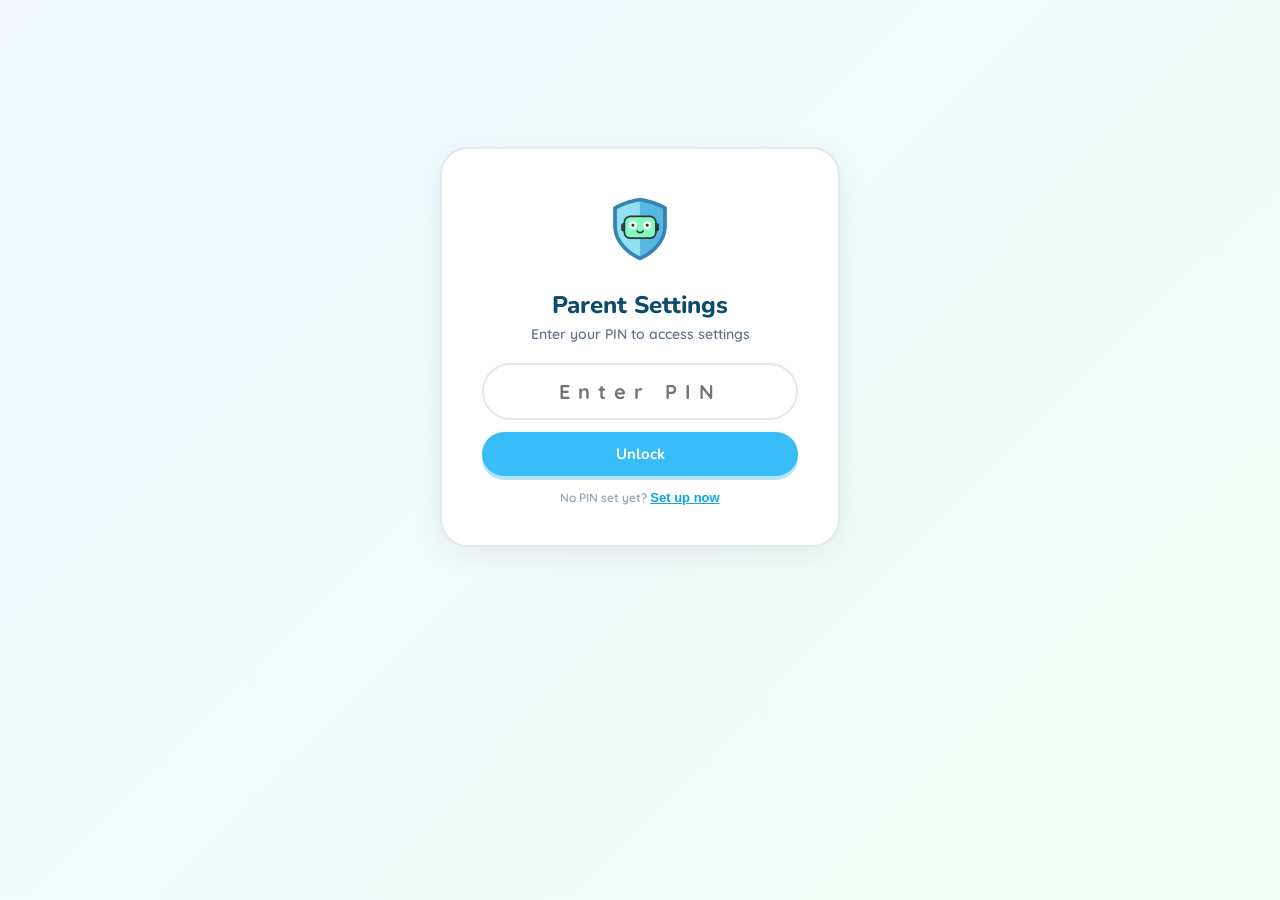
<file: extension/options.html>
<!DOCTYPE html>
<html lang="en">
<head>
  <meta charset="UTF-8">
  <meta name="viewport" content="width=device-width, initial-scale=1.0">
  <title>BuddyBot - Parent Settings</title>
  <link href="https://fonts.googleapis.com/css2?family=Nunito:wght@600;700;800&family=Quicksand:wght@500;600;700&display=swap" rel="stylesheet">
  <link rel="stylesheet" href="options.css">
</head>
<body>
  <div id="app">
    <!-- PIN Gate -->
    <div id="pin-gate">
      <div class="center-card">
        <img src="icons/icon128.png" alt="BuddyBot" class="big-logo">
        <h1>Parent Settings</h1>
        <p class="subtitle">Enter your PIN to access settings</p>
        <input type="password" id="gate-pin" class="pin-input" placeholder="Enter PIN" maxlength="6">
        <p id="gate-error" class="error-text" style="display:none;">Incorrect PIN</p>
        <button id="gate-submit" class="btn btn-primary">Unlock</button>
        <p class="hint" id="no-pin-hint">No PIN set yet? <button id="skip-pin" class="link-btn">Set up now</button></p>
      </div>
    </div>

    <!-- Settings View -->
    <div id="settings-view" style="display:none;">
      <div class="settings-header">
        <img src="icons/icon48.png" alt="BuddyBot" class="logo">
        <h1>Parent Settings</h1>
      </div>

      <div class="settings-section">
        <h2>Connection</h2>
        <div class="field">
          <label>BuddyBot Server URL</label>
          <input type="url" id="backend-url" class="text-input" placeholder="https://your-buddybot-app.com">
          <p class="hint">The URL of your BuddyBot web app (where the Parent Dashboard is)</p>
        </div>
        <div class="field">
          <label>Device ID</label>
          <input type="text" id="device-id" class="text-input" readonly>
          <p class="hint">Auto-generated. Used to identify this device.</p>
        </div>
      </div>

      <div class="settings-section">
        <h2>Security</h2>
        <div class="field">
          <label>Parent PIN</label>
          <input type="password" id="pin-field" class="text-input" placeholder="Set a 4-6 digit PIN" maxlength="6">
          <p class="hint">Required to access settings or pause monitoring</p>
        </div>
        <div class="field">
          <label>Confirm PIN</label>
          <input type="password" id="pin-confirm" class="text-input" placeholder="Confirm PIN" maxlength="6">
        </div>
      </div>

      <div class="settings-section">
        <h2>Incognito Mode</h2>
        <div class="guide-card">
          <h3>How to Enable Incognito Monitoring</h3>
          <ol>
            <li>Open <strong>chrome://extensions</strong> in your browser</li>
            <li>Find <strong>"BuddyBot Safety Monitor"</strong></li>
            <li>Click <strong>"Details"</strong></li>
            <li>Toggle <strong>"Allow in Incognito"</strong> to ON</li>
          </ol>
          <p class="warning-text">Without this, the extension cannot monitor Incognito browsing. Children may bypass safety filters using Incognito mode.</p>
        </div>
      </div>

      <div class="settings-section">
        <h2>Data Management</h2>
        <div class="field">
          <button id="clear-data-btn" class="btn btn-danger">Clear All Local Data</button>
          <p class="hint">Removes all locally stored browsing packets. Server data is not affected.</p>
        </div>
      </div>

      <div class="save-bar">
        <p id="save-status" class="save-status"></p>
        <button id="save-btn" class="btn btn-primary">Save Settings</button>
      </div>
    </div>
  </div>

  <script src="options.js"></script>
</body>
</html>
</file>
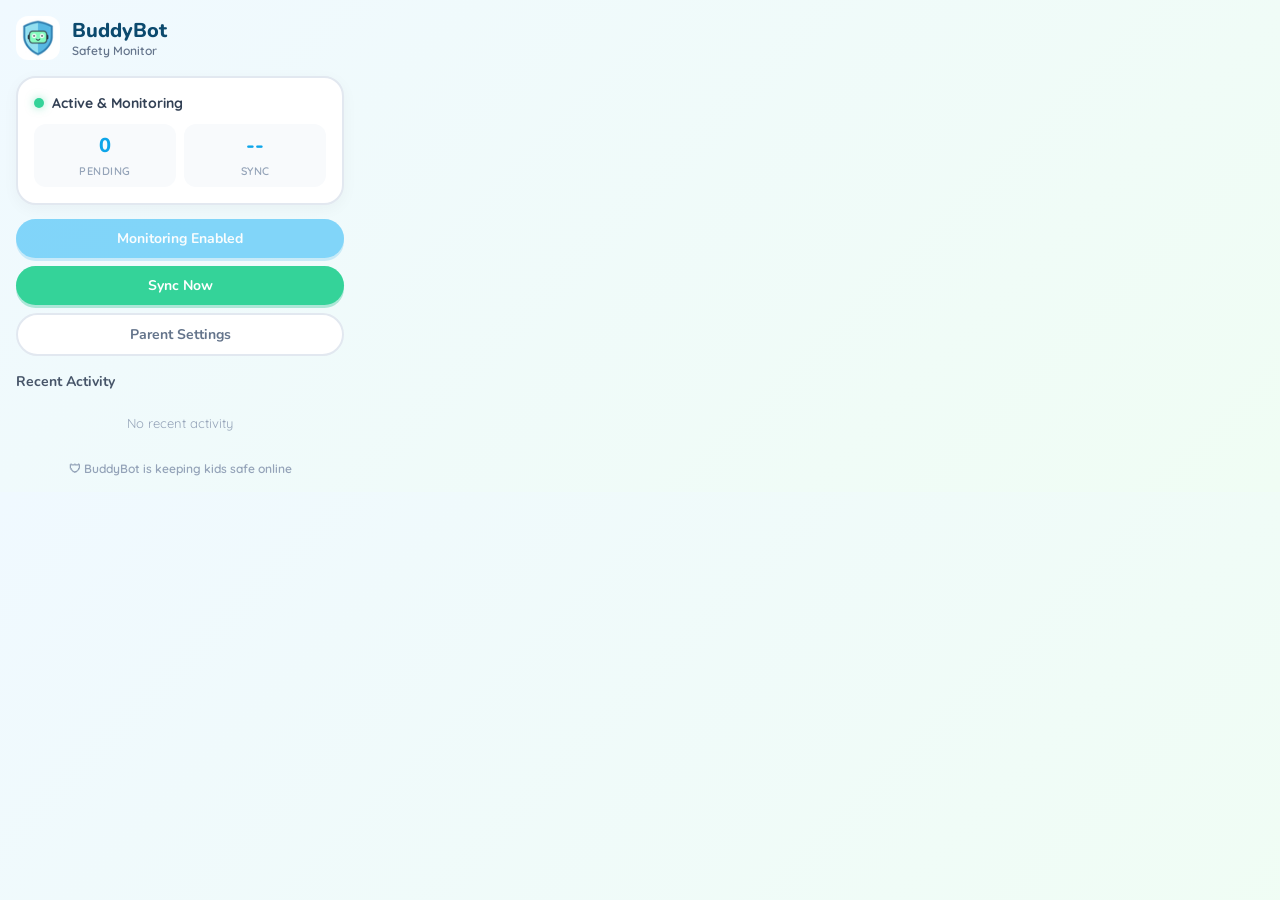
<file: extension/popup.html>
<!DOCTYPE html>
<html lang="en">
<head>
  <meta charset="UTF-8">
  <meta name="viewport" content="width=device-width, initial-scale=1.0">
  <title>BuddyBot Safety Monitor</title>
  <link href="https://fonts.googleapis.com/css2?family=Nunito:wght@600;700;800&family=Quicksand:wght@500;600;700&display=swap" rel="stylesheet">
  <link rel="stylesheet" href="popup.css">
</head>
<body>
  <div id="app">
    <!-- Main View -->
    <div id="main-view">
      <div class="header">
        <img src="icons/icon48.png" alt="BuddyBot" class="logo">
        <div>
          <h1>BuddyBot</h1>
          <p class="subtitle">Safety Monitor</p>
        </div>
      </div>

      <div class="status-card" id="status-card">
        <div class="status-row">
          <span class="status-dot active" id="status-dot"></span>
          <span id="status-text">Active &amp; Monitoring</span>
        </div>
        <div class="stats-grid">
          <div class="stat">
            <span class="stat-value" id="pending-count">0</span>
            <span class="stat-label">Pending</span>
          </div>
          <div class="stat">
            <span class="stat-value" id="sync-status">--</span>
            <span class="stat-label">Sync</span>
          </div>
        </div>
      </div>

      <div class="actions">
        <!-- <button id="toggle-btn" class="btn btn-primary">Pause Monitoring</button> -->
        <button id="toggle-btn" class="btn btn-primary" disabled style="opacity: 0.6; cursor: not-allowed;">Monitoring Enabled</button>
        <button id="sync-btn" class="btn btn-secondary">Sync Now</button>
        <button id="settings-btn" class="btn btn-outline">Parent Settings</button>
      </div>

      <div class="recent-section">
        <h3>Recent Activity</h3>
        <div id="recent-list" class="recent-list">
          <p class="empty-msg">No recent activity</p>
        </div>
      </div>

      <div class="footer">
        <p>&#x1F6E1; BuddyBot is keeping kids safe online</p>
      </div>
    </div>

    <!-- PIN Entry View -->
    <div id="pin-view" style="display:none;">
      <div class="header">
        <img src="icons/icon48.png" alt="BuddyBot" class="logo">
        <div>
          <h1>Parent Access</h1>
          <p class="subtitle">Enter your PIN</p>
        </div>
      </div>
      <div class="pin-section">
        <input type="password" id="pin-input" class="pin-input" placeholder="Enter 4-digit PIN" maxlength="6">
        <p id="pin-error" class="error-text" style="display:none;">Incorrect PIN</p>
        <button id="pin-submit" class="btn btn-primary">Unlock</button>
        <button id="pin-cancel" class="btn btn-outline">Cancel</button>
      </div>
    </div>
  </div>

  <script src="popup.js"></script>
</body>
</html>
</file>
<file: extension/options.css>
* {
  margin: 0;
  padding: 0;
  box-sizing: border-box;
}

body {
  font-family: 'Quicksand', sans-serif;
  background: linear-gradient(135deg, #f0f9ff, #f0fdf4);
  color: #1e293b;
  min-height: 100vh;
}

h1, h2, h3 {
  font-family: 'Nunito', sans-serif;
}

#app {
  max-width: 640px;
  margin: 0 auto;
  padding: 32px 24px;
}

/* PIN Gate */
#pin-gate {
  display: flex;
  align-items: center;
  justify-content: center;
  min-height: 70vh;
}

.center-card {
  background: white;
  border-radius: 28px;
  padding: 40px;
  text-align: center;
  border: 2px solid #e2e8f0;
  box-shadow: 0 8px 30px rgba(0,0,0,0.06);
  width: 100%;
  max-width: 400px;
}

.big-logo {
  width: 80px;
  height: 80px;
  border-radius: 20px;
  margin-bottom: 16px;
}

.center-card h1 {
  font-size: 24px;
  font-weight: 800;
  color: #0c4a6e;
  margin-bottom: 4px;
}

.subtitle {
  font-size: 14px;
  color: #64748b;
  font-weight: 600;
  margin-bottom: 20px;
}

.pin-input {
  display: block;
  width: 100%;
  padding: 14px 20px;
  border-radius: 50px;
  border: 2px solid #e2e8f0;
  font-family: 'Quicksand', sans-serif;
  font-size: 20px;
  font-weight: 700;
  text-align: center;
  letter-spacing: 8px;
  outline: none;
  margin-bottom: 12px;
  transition: all 0.2s;
}

.pin-input:focus {
  border-color: #38bdf8;
  box-shadow: 0 0 0 4px rgba(56,189,248,0.15);
}

.error-text {
  color: #ef4444;
  font-size: 13px;
  font-weight: 600;
  margin-bottom: 8px;
}

.btn {
  display: inline-block;
  padding: 12px 32px;
  border-radius: 50px;
  font-family: 'Nunito', sans-serif;
  font-size: 15px;
  font-weight: 700;
  cursor: pointer;
  border: none;
  transition: all 0.15s;
  width: 100%;
  margin-bottom: 8px;
}

.btn-primary {
  background: #38bdf8;
  color: white;
  box-shadow: 0 4px 0 0 rgba(14,165,233,0.3);
}
.btn-primary:hover {
  background: #0ea5e9;
  transform: translateY(2px);
  box-shadow: 0 2px 0 0 rgba(14,165,233,0.3);
}

.btn-danger {
  background: #f87171;
  color: white;
  box-shadow: 0 4px 0 0 rgba(239,68,68,0.3);
}
.btn-danger:hover { background: #ef4444; }

.link-btn {
  background: none;
  border: none;
  color: #0ea5e9;
  font-weight: 700;
  cursor: pointer;
  font-size: 13px;
  text-decoration: underline;
}

.hint {
  font-size: 12px;
  color: #94a3b8;
  font-weight: 600;
  margin-top: 6px;
}

/* Settings View */
.settings-header {
  display: flex;
  align-items: center;
  gap: 14px;
  margin-bottom: 28px;
}

.logo {
  width: 48px;
  height: 48px;
  border-radius: 14px;
}

.settings-header h1 {
  font-size: 26px;
  font-weight: 800;
  color: #0c4a6e;
}

.settings-section {
  background: white;
  border-radius: 24px;
  padding: 24px;
  border: 2px solid #e2e8f0;
  margin-bottom: 16px;
  box-shadow: 0 4px 16px rgba(0,0,0,0.03);
}

.settings-section h2 {
  font-size: 18px;
  font-weight: 800;
  color: #334155;
  margin-bottom: 16px;
  padding-bottom: 8px;
  border-bottom: 2px solid #f1f5f9;
}

.field {
  margin-bottom: 16px;
}

.field:last-child {
  margin-bottom: 0;
}

.field label {
  display: block;
  font-size: 13px;
  font-weight: 700;
  color: #475569;
  margin-bottom: 6px;
  text-transform: uppercase;
  letter-spacing: 0.5px;
}

.text-input {
  display: block;
  width: 100%;
  padding: 12px 18px;
  border-radius: 14px;
  border: 2px solid #e2e8f0;
  font-family: 'Quicksand', sans-serif;
  font-size: 15px;
  font-weight: 600;
  outline: none;
  transition: all 0.2s;
}

.text-input:focus {
  border-color: #38bdf8;
  box-shadow: 0 0 0 4px rgba(56,189,248,0.1);
}

.text-input[readonly] {
  background: #f8fafc;
  color: #94a3b8;
}

/* Incognito Guide */
.guide-card {
  background: #fffbeb;
  border-radius: 16px;
  padding: 20px;
  border: 2px solid #fde68a;
}

.guide-card h3 {
  font-size: 15px;
  font-weight: 800;
  color: #92400e;
  margin-bottom: 12px;
}

.guide-card ol {
  padding-left: 20px;
  margin-bottom: 12px;
}

.guide-card li {
  font-size: 14px;
  font-weight: 600;
  color: #78350f;
  margin-bottom: 8px;
  line-height: 1.5;
}

.warning-text {
  font-size: 13px;
  font-weight: 700;
  color: #dc2626;
  background: #fef2f2;
  padding: 10px 14px;
  border-radius: 10px;
  border: 1px solid #fecaca;
}

/* Save Bar */
.save-bar {
  display: flex;
  align-items: center;
  justify-content: flex-end;
  gap: 12px;
  padding: 16px 0;
}

.save-bar .btn {
  width: auto;
  padding: 12px 40px;
}

.save-status {
  font-size: 13px;
  font-weight: 700;
}
</file>
<file: extension/popup.css>
* {
  margin: 0;
  padding: 0;
  box-sizing: border-box;
}

body {
  width: 360px;
  min-height: 400px;
  font-family: 'Quicksand', sans-serif;
  background: linear-gradient(135deg, #f0f9ff, #f0fdf4);
  color: #1e293b;
}

h1, h2, h3 {
  font-family: 'Nunito', sans-serif;
}

#app {
  padding: 16px;
}

.header {
  display: flex;
  align-items: center;
  gap: 12px;
  margin-bottom: 16px;
}

.logo {
  width: 44px;
  height: 44px;
  border-radius: 12px;
}

.header h1 {
  font-size: 20px;
  font-weight: 800;
  color: #0c4a6e;
  line-height: 1.2;
}

.subtitle {
  font-size: 12px;
  font-weight: 600;
  color: #64748b;
}

.status-card {
  background: white;
  border-radius: 20px;
  padding: 16px;
  border: 2px solid #e2e8f0;
  margin-bottom: 14px;
  box-shadow: 0 4px 16px rgba(0,0,0,0.04);
}

.status-row {
  display: flex;
  align-items: center;
  gap: 8px;
  margin-bottom: 12px;
}

.status-dot {
  width: 10px;
  height: 10px;
  border-radius: 50%;
  background: #94a3b8;
}

.status-dot.active {
  background: #34d399;
  box-shadow: 0 0 8px rgba(52, 211, 153, 0.5);
  animation: pulse 2s infinite;
}

.status-dot.paused {
  background: #fbbf24;
}

.status-dot.error {
  background: #f87171;
}

@keyframes pulse {
  0%, 100% { opacity: 1; }
  50% { opacity: 0.5; }
}

#status-text {
  font-weight: 700;
  font-size: 14px;
  color: #334155;
}

.stats-grid {
  display: grid;
  grid-template-columns: 1fr 1fr;
  gap: 8px;
}

.stat {
  text-align: center;
  background: #f8fafc;
  border-radius: 12px;
  padding: 8px;
}

.stat-value {
  display: block;
  font-family: 'Nunito', sans-serif;
  font-size: 20px;
  font-weight: 800;
  color: #0ea5e9;
}

.stat-label {
  font-size: 11px;
  font-weight: 600;
  color: #94a3b8;
  text-transform: uppercase;
  letter-spacing: 0.5px;
}

.actions {
  display: flex;
  flex-direction: column;
  gap: 8px;
  margin-bottom: 16px;
}

.btn {
  padding: 10px 16px;
  border-radius: 50px;
  font-family: 'Nunito', sans-serif;
  font-size: 14px;
  font-weight: 700;
  cursor: pointer;
  border: none;
  transition: all 0.15s;
}

.btn-primary {
  background: #38bdf8;
  color: white;
  box-shadow: 0 3px 0 0 rgba(14,165,233,0.3);
}
.btn-primary:hover {
  background: #0ea5e9;
  transform: translateY(1px);
  box-shadow: 0 1px 0 0 rgba(14,165,233,0.3);
}

.btn-secondary {
  background: #34d399;
  color: white;
  box-shadow: 0 3px 0 0 rgba(16,185,129,0.3);
}
.btn-secondary:hover {
  background: #10b981;
  transform: translateY(1px);
}

.btn-outline {
  background: white;
  color: #64748b;
  border: 2px solid #e2e8f0;
}
.btn-outline:hover {
  background: #f8fafc;
  border-color: #cbd5e1;
}

.btn-danger {
  background: #f87171;
  color: white;
}

.recent-section h3 {
  font-size: 14px;
  font-weight: 700;
  color: #475569;
  margin-bottom: 8px;
}

.recent-list {
  max-height: 160px;
  overflow-y: auto;
  display: flex;
  flex-direction: column;
  gap: 6px;
}

.recent-item {
  background: white;
  border-radius: 12px;
  padding: 10px 12px;
  border: 1px solid #f1f5f9;
  font-size: 12px;
}

.recent-item .type-badge {
  display: inline-block;
  padding: 2px 8px;
  border-radius: 50px;
  font-size: 10px;
  font-weight: 700;
  text-transform: uppercase;
  margin-right: 6px;
}

.type-badge.search { background: #dbeafe; color: #1d4ed8; }
.type-badge.visit { background: #fef3c7; color: #b45309; }
.type-badge.incognito { background: #fce7f3; color: #be185d; }

.recent-item .url-text {
  display: block;
  color: #64748b;
  font-size: 11px;
  margin-top: 4px;
  overflow: hidden;
  text-overflow: ellipsis;
  white-space: nowrap;
}

.empty-msg {
  color: #94a3b8;
  font-size: 13px;
  text-align: center;
  padding: 16px;
}

.footer {
  text-align: center;
  margin-top: 14px;
  font-size: 12px;
  font-weight: 600;
  color: #94a3b8;
}

/* PIN View */
.pin-section {
  display: flex;
  flex-direction: column;
  gap: 10px;
  padding: 20px 0;
}

.pin-input {
  padding: 14px 20px;
  border-radius: 50px;
  border: 2px solid #e2e8f0;
  font-family: 'Quicksand', sans-serif;
  font-size: 18px;
  font-weight: 700;
  text-align: center;
  letter-spacing: 8px;
  outline: none;
  transition: border-color 0.2s;
}

.pin-input:focus {
  border-color: #38bdf8;
  box-shadow: 0 0 0 4px rgba(56,189,248,0.15);
}

.error-text {
  color: #ef4444;
  font-size: 13px;
  font-weight: 600;
  text-align: center;
}

/* Scrollbar */
.recent-list::-webkit-scrollbar { width: 4px; }
.recent-list::-webkit-scrollbar-track { background: transparent; }
.recent-list::-webkit-scrollbar-thumb { background: #cbd5e1; border-radius: 2px; }
</file>
